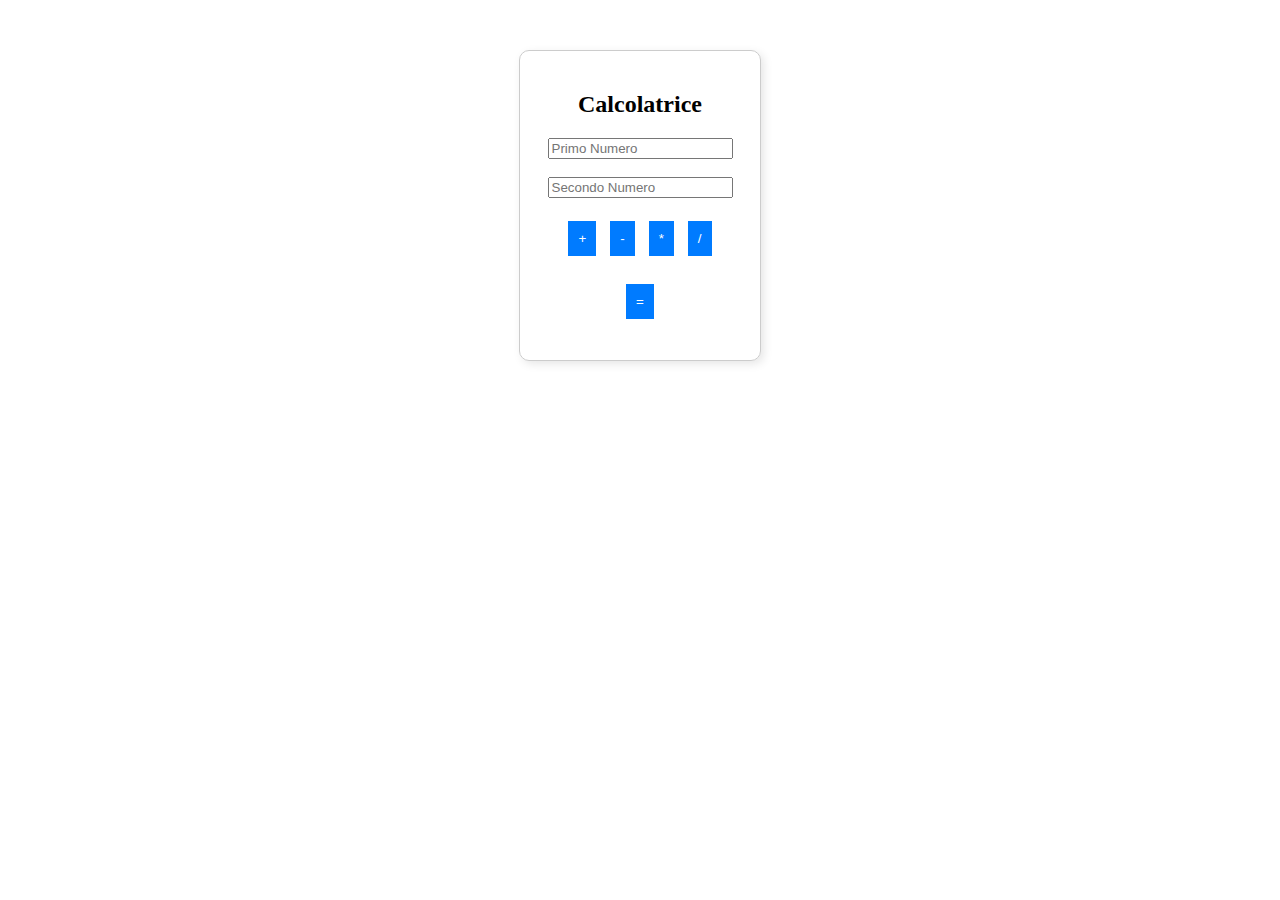
<file: Calculator1_App/index.html>
<!DOCTYPE html>
<html lang="en">
  <head>
    <meta charset="UTF-8" />
    <meta name="viewport" content="width=device-width, initial-scale=1.0" />
    <style>
      .calcolatrice {
        text-align: center;
        margin: 50px auto;
        width: 200px;
        padding: 20px;
        border: 1px solid #ccc;
        border-radius: 10px;
        box-shadow: 3px 3px 10px rgba(0, 0, 0, 0.1);
      }

      .calcolatrice button {
        margin: 5px;
        padding: 10px;
        border: none;
        background-color: #007bff;
        color: white;
        cursor: pointer;
      }

      .calcolatrice button :hover {
        background-color: #0056b3;
      }
    </style>
    <title>Pagina di esercizio</title>
  </head>
  <body>
    <div class="calcolatrice">
      <h2>Calcolatrice</h2>
      <input type="number" id="num1" placeholder="Primo Numero" /><br /><br />
      <input type="number" id="num2" placeholder="Secondo Numero" /><br /><br />
      <button onclick="calcola('+')">+</button>
      <button onclick="calcola('-')">-</button>
      <button onclick="calcola('*')">*</button>
      <button onclick="calcola('/')">/</button><br /><br />
      <button onclick="calcola('=')">=</button>
      <p id="risultato"></p>
    </div>
    <script>
      let operazioneSelezionata;
      function calcola(operazione) {
        if (operazione !== "=") {
          operazioneSelezionata = operazione;
        } else {
          let num1 = parseFloat(document.getElementById("num1").value);
          let num2 = parseFloat(document.getElementById("num2").value);
          let risultato;

          switch (operazioneSelezionata) {
            case "+":
              risultato = num1 + num2;
              break;
            case "-":
              risultato = num1 - num2;
              break;
            case "*":
              risultato = num1 * num2;
              break;
            case "/":
              risultato = num1 / num2;
              break;
          }
          document.getElementById("risultato").innerText =
            "Risultato: " + risultato;
        }
      }
    </script>
  </body>
</html>
</file>
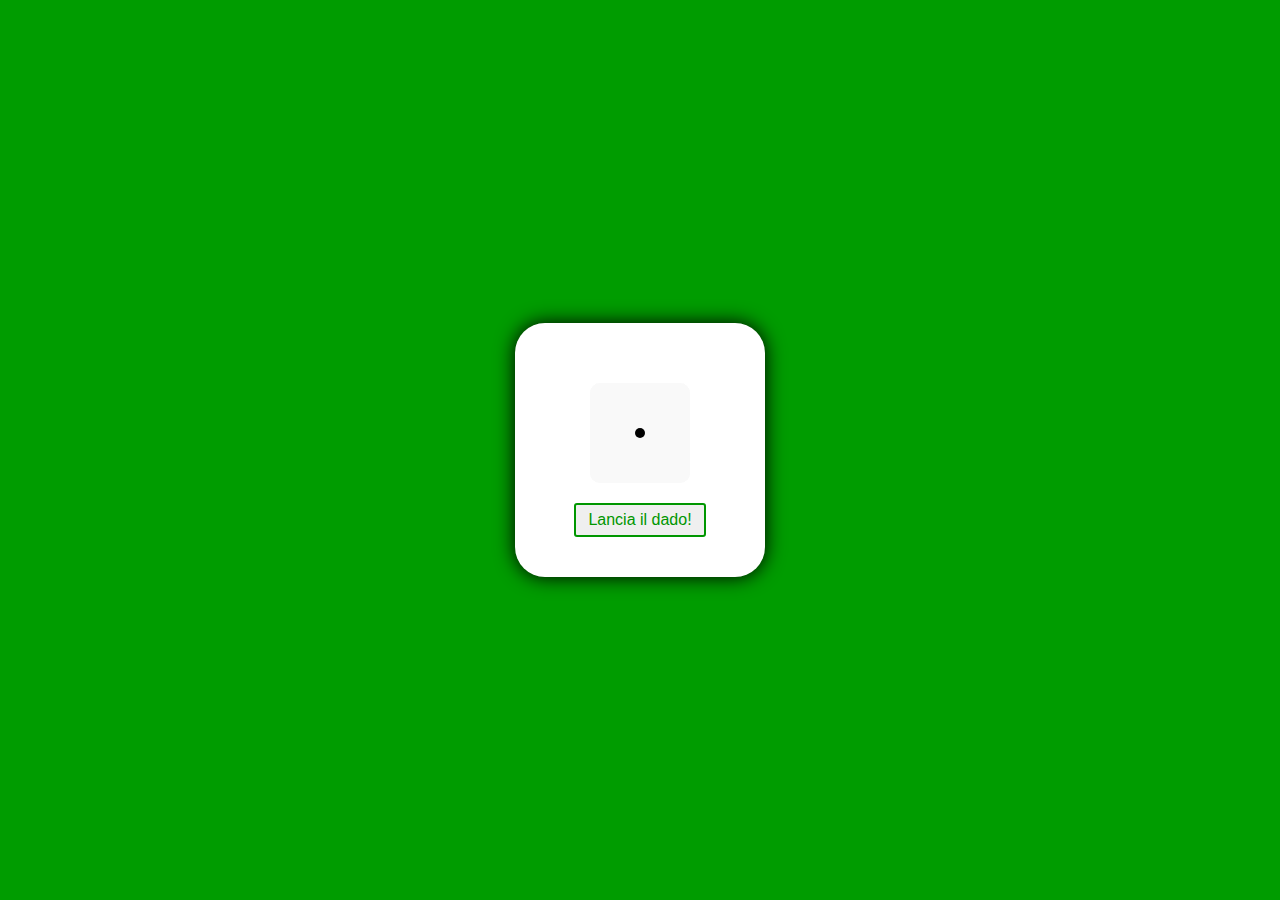
<file: Dice_3D_App/index.html>
<!DOCTYPE html>
<html lang="en">
  <head>
    <meta charset="UTF-8" />
    <meta http-equiv="X-UA-Compatible" content="IE=edge" />
    <meta name="viewport" content="width=device-width, initial-scale=1.0" />
    <link rel="stylesheet" href="style.css" />
    <title>Dado a 6 facce in 3D</title>
  </head>
  <body>
    <div class="container">
      <div class="dice" id="dice">
        <div class="face front one">
          <div class="dot"></div>
        </div>
        <div class="face back six">
          <div class="dot"></div>
          <div class="dot"></div>
          <div class="dot"></div>
          <div class="dot"></div>
          <div class="dot"></div>
          <div class="dot"></div>
        </div>
        <div class="face right three">
          <div class="dot"></div>
          <div class="dot"></div>
          <div class="dot"></div>
        </div>
        <div class="face left four">
          <div class="dot"></div>
          <div class="dot"></div>
          <div class="dot"></div>
          <div class="dot"></div>
        </div>
        <div class="face top five">
          <div class="dot"></div>
          <div class="dot"></div>
          <div class="dot"></div>
          <div class="dot"></div>
          <div class="dot"></div>
        </div>
        <div class="face bottom two">
          <div class="dot"></div>
          <div class="dot"></div>
        </div>
      </div>
      <div class="roll-container">
        <button class="roll">Lancia il dado!</button>
      </div>
    </div>
    <script src="script.js"></script>
  </body>
</html>
</file>
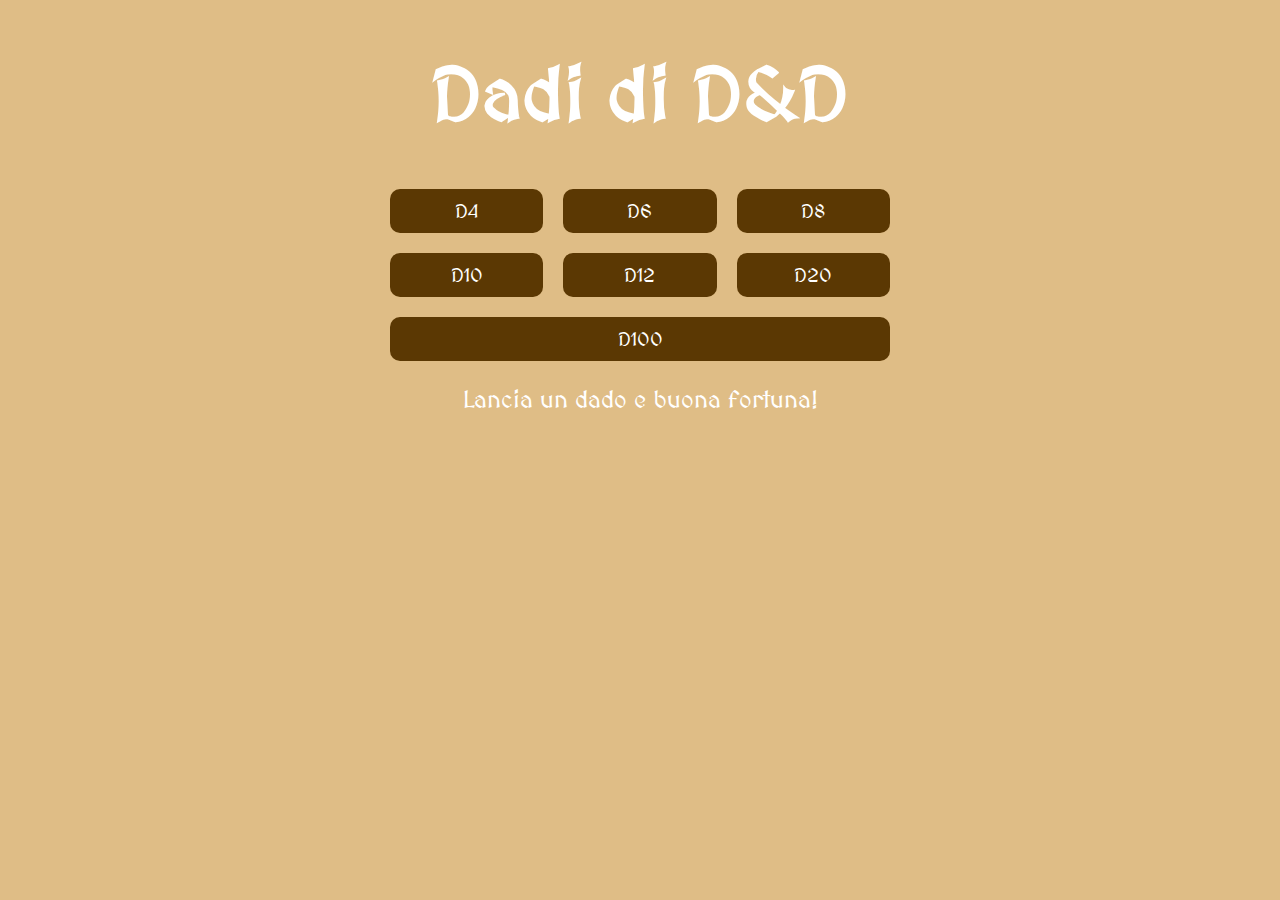
<file: DungeonsDragons_Dices_App/index.html>
<!DOCTYPE html>
<html lang="en">
  <head>
    <meta charset="UTF-8" />
    <meta name="viewport" content="width=device-width, initial-scale=1.0" />
    <title>Dadi di D&D</title>
    <link
      href="https://fonts.googleapis.com/css2?family=MedievalSharp&display=swap"
      rel="stylesheet"
    />
    <style>
      body {
        background-color: #dfbd86;
        color: white;
        font-family: MedievalSharp, sans-serif;
        margin: 0;
      }

      .container {
        max-width: 500px;
        margin: 0 auto;
        text-align: center;
      }

      h1 {
        font-size: 75px;
      }

      .dice-container {
        display: flex;
        flex-wrap: wrap;
        justify-content: center;
        gap: 20px;
      }

      .dice-btn {
        flex: 1 1 calc(50% - 20px);
        padding: 10px;
        font-size: 1.2rem;
        background-color: #5b3803;
        color: white;
        font-family: MedievalSharp, sans-serif;
        border: none;
        border-radius: 10px;
        cursor: pointer;
        transition: background-color 0.3s ease;
      }

      .dice-btn:hover {
        background-color: #5b3803b9;
      }

      .result {
        margin-top: 10px;
        font-size: 1.5rem;
      }

      @media (min-width: 600px) {
        .dice-btn {
          flex: 1 1 30%;
        }
      }
    </style>
  </head>
  <body>
    <div class="container">
      <h1>Dadi di D&D</h1>
      <div class="dice-container">
        <button class="dice-btn" onclick="rollDice(4)">D4</button>
        <button class="dice-btn" onclick="rollDice(6)">D6</button>
        <button class="dice-btn" onclick="rollDice(8)">D8</button>
        <button class="dice-btn" onclick="rollDice(10)">D10</button>
        <button class="dice-btn" onclick="rollDice(12)">D12</button>
        <button class="dice-btn" onclick="rollDice(20)">D20</button>
        <button class="dice-btn" onclick="rollDice(100)">D100</button>
      </div>
      <div id="result" class="result">
        <p>Lancia un dado e buona fortuna!</p>
      </div>
    </div>
    <script>
      function rollDice(sides) {
        let result;
        if (sides === 100) {
          const values = [10, 20, 30, 40, 50, 60, 70, 80, 90, 100];
          const randomIndex = Math.floor(Math.random() * values.length);
          result = values[randomIndex];
        } else {
          result = Math.floor(Math.random() * sides) + 1;
        }
        document.getElementById("result").innerHTML = `
                <p>Hai lanciato un D${sides}. Risultato: <strong>${result}</strong></p>`;
      }
    </script>
  </body>
</html>
</file>
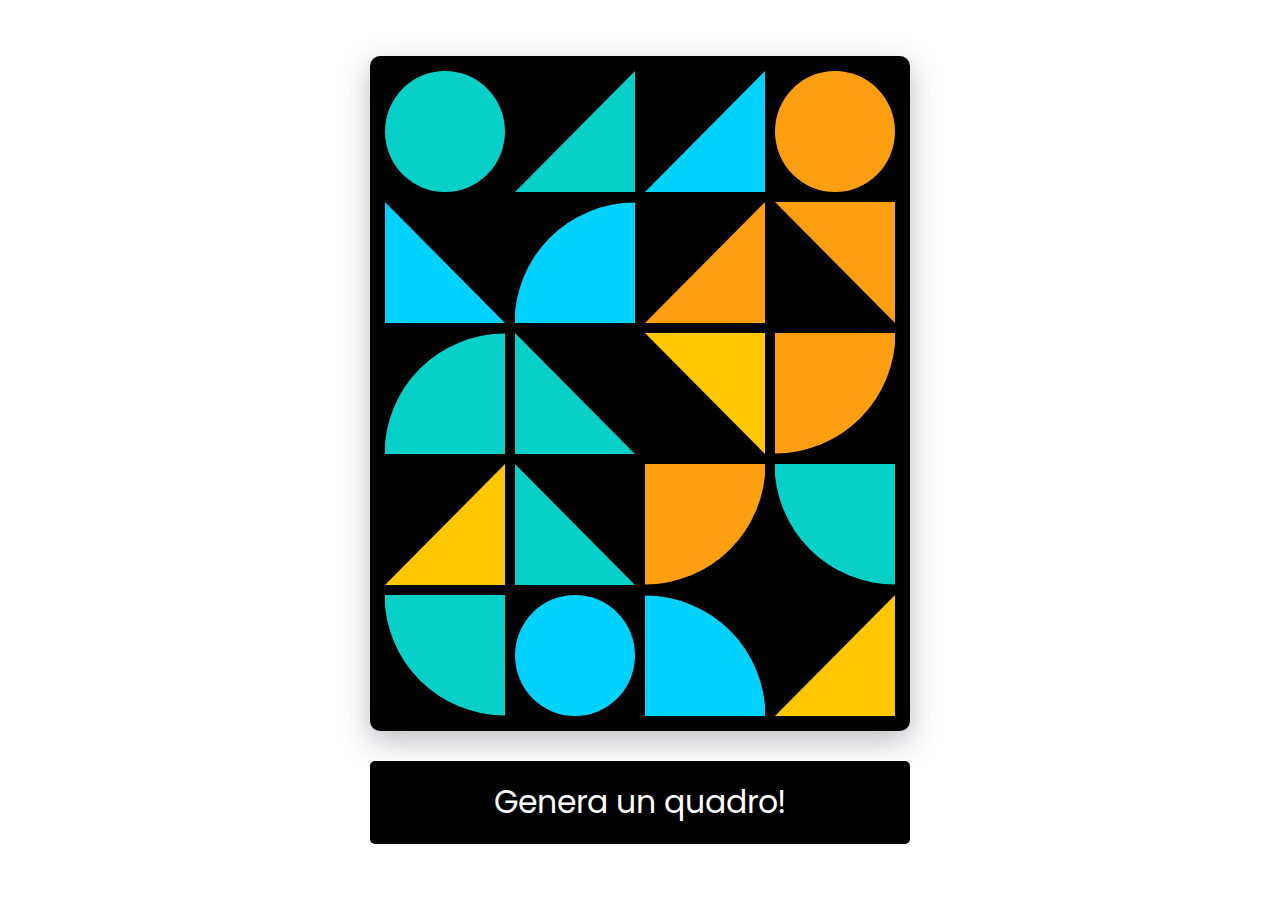
<file: Geometric_Art_App/index.html>
<!DOCTYPE html>
<html lang="en">
  <head>
    <meta charset="UTF-8" />
    <meta http-equiv="X-UA-Compatible" content="IE=edge" />
    <meta name="viewport" content="width=device-width, initial-scale=1.0" />
    <style>
      @import url("https://fonts.googleapis.com/css2?family=Poppins:wght@300;400;500;600;700&display=swap");

      * {
        padding: 0;
        margin: 0;
        box-sizing: border-box;
      }

      .wrapper {
        position: absolute;
        transform: translate(-50%, -50%);
        left: 50%;
        top: 50%;
      }

      .container {
        background-color: #000;
        height: calc(15vmin * 5);
        width: calc(15vmin * 4);
        display: grid;
        grid-template-columns: repeat(4, 1fr);
        padding: 15px;
        gap: 10px;
        border-radius: 10px;
        box-shadow: 0 10px 30px rgba(90, 90, 100, 0.4);
      }

      .container div {
        position: relative;
        height: 100%;
        width: 100%;
      }

      button {
        width: 100%;
        margin-top: 30px;
        background-color: #000;
        padding: 18px 0;
        color: #fff;
        border: none;
        outline: none;
        cursor: pointer;
        font-family: "Poppins", sans-serif;
        font-size: 3.5vmin;
        border-radius: 5px;
      }

      .quad-circle-1 {
        clip-path: circle(100% at 0 0);
      }

      .quad-circle-2 {
        clip-path: circle(100% at 100% 0);
      }
      .quad-circle-3 {
        clip-path: circle(100% at 100% 100%);
      }
      .quad-circle-4 {
        clip-path: circle(100% at 0 100%);
      }

      .triangle-1 {
        clip-path: polygon(0 0, 0% 100%, 100% 0);
      }

      .triangle-2 {
        clip-path: polygon(0 0, 100% 0%, 100% 100%);
      }

      .triangle-3 {
        clip-path: polygon(0 100%, 100% 0%, 100% 100%);
      }

      .triangle-4 {
        clip-path: polygon(0 0, 0% 100%, 100% 100%);
      }

      .circle {
        border-radius: 50%;
      }
    </style>
    <title>App per arte geometrica</title>
  </head>
  <body>
    <div class="wrapper">
      <div class="container">
        <div></div>
        <div></div>
        <div></div>
        <div></div>
        <div></div>
        <div></div>
        <div></div>
        <div></div>
        <div></div>
        <div></div>
        <div></div>
        <div></div>
        <div></div>
        <div></div>
        <div></div>
        <div></div>
        <div></div>
        <div></div>
        <div></div>
        <div></div>
      </div>
      <button id="btn">Genera un quadro!</button>
    </div>
    <script>
      const btn = document.getElementById("btn");
      const shapes = [
        "quad-circle-1",
        "quad-circle-2",
        "quad-circle-3",
        "quad-circle-4",
        "triangle-1",
        "triangle-2",
        "triangle-3",
        "triangle-4",
        "circle",
      ];
      const colors = ["#01d2fd", "#ffc700", "#fe9f12", "#06d0c7"];
      const boxes = document.querySelectorAll(".container div");

      let generatePattern = () => {
        boxes.forEach((box) => {
          box.className = ""; // Reset class
          let i = Math.floor(Math.random() * shapes.length);
          let j = Math.floor(Math.random() * colors.length);
          box.classList.add(shapes[i]);
          box.style.backgroundColor = colors[j]; // Set background color
        });
      };

      btn.addEventListener("click", generatePattern);
      window.addEventListener("load", generatePattern);
    </script>
  </body>
</html>
</file>
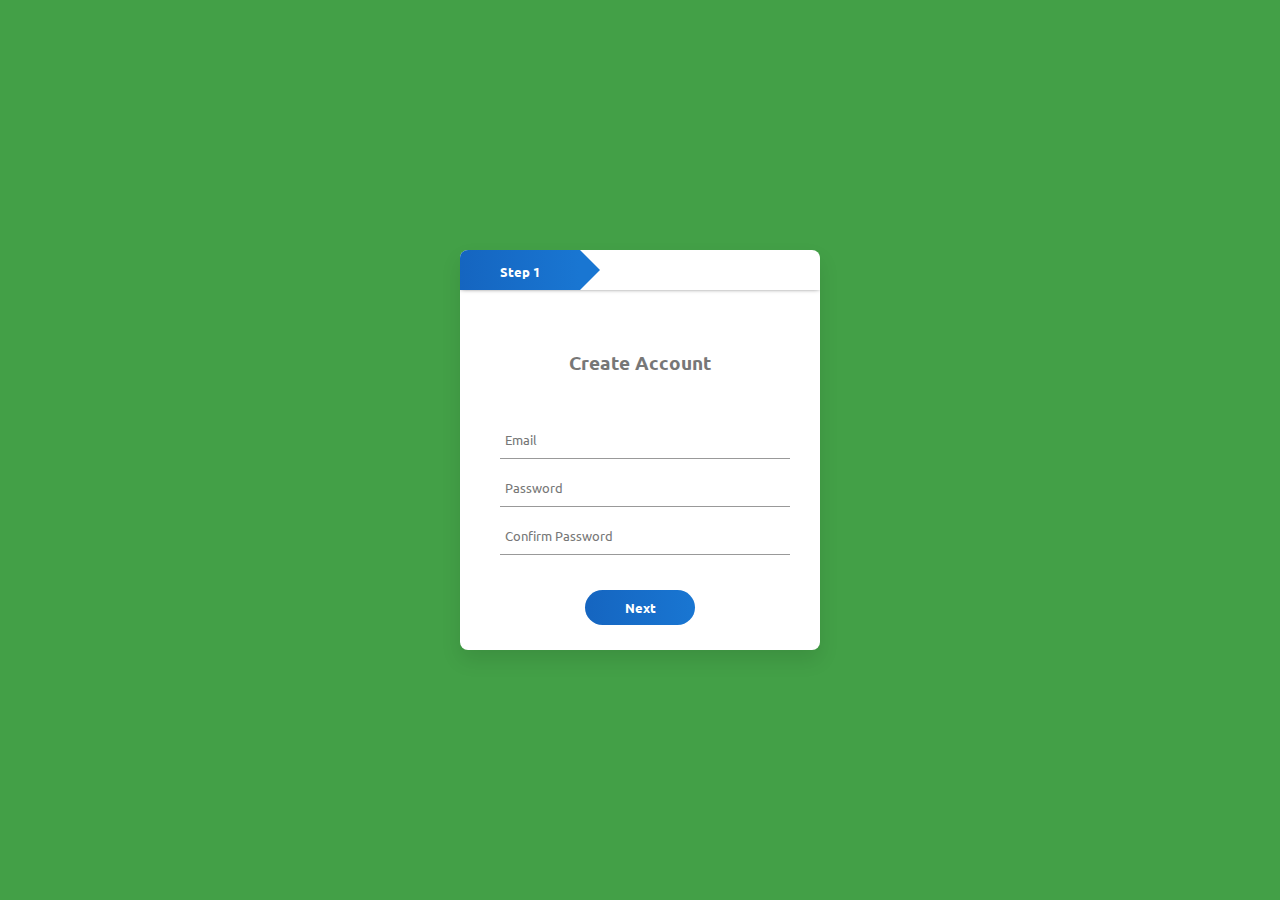
<file: Multi_Step_Form/index.html>
<!DOCTYPE html>
<html lang="en">
  <head>
    <meta charset="UTF-8" />
    <meta http-equiv="X-UA-Compatible" content="IE=edge" />
    <meta name="viewport" content="width=device-width, initial-scale=1.0" />
    <link rel="stylesheet" href="style.css" />
    <title>Multi Step Form</title>
  </head>

  <body>
    <div class="container">
      <form id="form1">
        <h3>Create Account</h3>
        <input type="text" placeholder="Email" required />
        <input type="password" placeholder="Password" required />
        <input type="password" placeholder="Confirm Password" required />

        <div class="btn-box">
          <button type="button" id="next1">Next</button>
        </div>
      </form>
      <form id="form2">
        <h3>Social Links</h3>
        <input type="text" placeholder="Instagram" />
        <input type="text" placeholder="Github" />
        <input type="text" placeholder="Twitter" />

        <div class="btn-box">
          <button type="button" id="back1">Back</button>
          <button type="button" id="next2">Next</button>
        </div>
      </form>
      <form id="form3">
        <h3>Personal Info</h3>
        <input type="text" placeholder="First Name" required />
        <input type="text" placeholder="Last Name" required />
        <input type="text" placeholder="Phone Num" required />

        <div class="btn-box">
          <button type="button" id="back2">Back</button>
          <button type="button" id="submit">Submit</button>
        </div>
      </form>

      <div class="step-row">
        <div id="progress"></div>
        <div class="step-col"><small>Step 1</small></div>
        <div class="step-col"><small>Step 2</small></div>
        <div class="step-col"><small>Step 3</small></div>
      </div>
    </div>

    <script src="index.js"></script>
  </body>
</html>
</file>
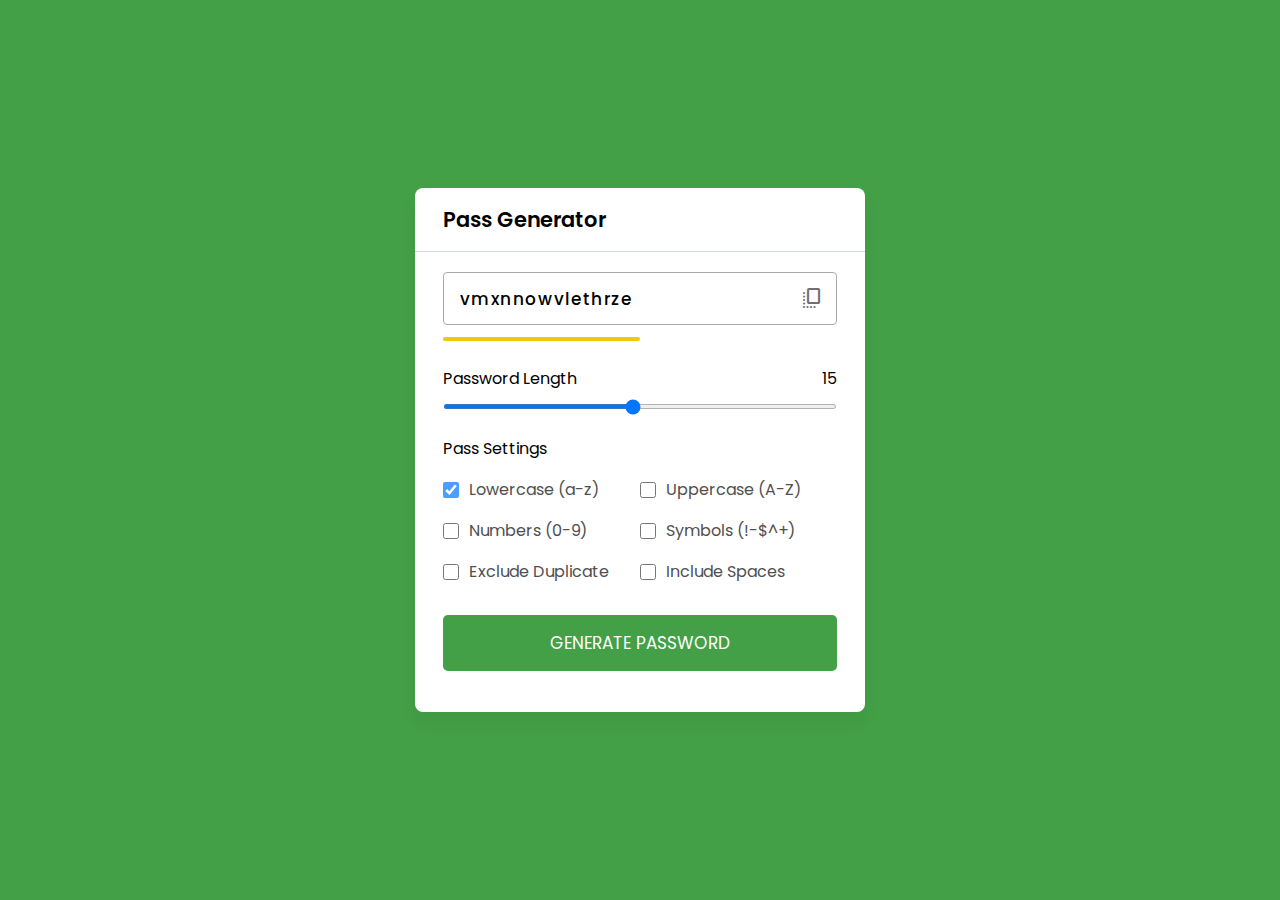
<file: Password_Generator/index.html>
<!DOCTYPE html>
<html lang="en">
  <head>
    <meta charset="UTF-8" />
    <meta http-equiv="X-UA-Compatible" content="IE=edge" />
    <meta name="viewport" content="width=device-width, initial-scale=1.0" />
    <link
      href="https://fonts.googleapis.com/css2?family=Material+Symbols+Rounded"
      rel="stylesheet"
    />
    <link rel="stylesheet" href="style.css" />
    <title>#3 - Pass Generator | AsmrProg</title>
  </head>

  <body>
    <div class="container">
      <h2>Pass Generator</h2>
      <div class="wrapper">
        <div class="input-box">
          <input type="text" disabled />
          <span class="material-symbols-rounded">copy_all</span>
        </div>
        <div class="pass-indicator"></div>
        <div class="pass-length">
          <div class="details">
            <label class="title">Password Length</label>
            <span></span>
          </div>
          <input type="range" min="1" max="30" value="15" step="1" />
        </div>

        <div class="pass-settings">
          <label class="title">Pass Settings</label>
          <ul class="options">
            <li class="option">
              <input type="checkbox" id="lowercase" checked />
              <label for="lowercase">Lowercase (a-z)</label>
            </li>
            <li class="option">
              <input type="checkbox" id="uppercase" />
              <label for="uppercase">Uppercase (A-Z)</label>
            </li>
            <li class="option">
              <input type="checkbox" id="numbers" />
              <label for="numbers">Numbers (0-9)</label>
            </li>
            <li class="option">
              <input type="checkbox" id="symbols" />
              <label for="symbols">Symbols (!-$^+)</label>
            </li>
            <li class="option">
              <input type="checkbox" id="exc-duplicate" />
              <label for="exc-duplicate">Exclude Duplicate</label>
            </li>
            <li class="option">
              <input type="checkbox" id="spaces" />
              <label for="spaces">Include Spaces</label>
            </li>
          </ul>
        </div>

        <button class="generate-btn">Generate Password</button>
      </div>
    </div>

    <script src="script.js"></script>
  </body>
</html>
</file>
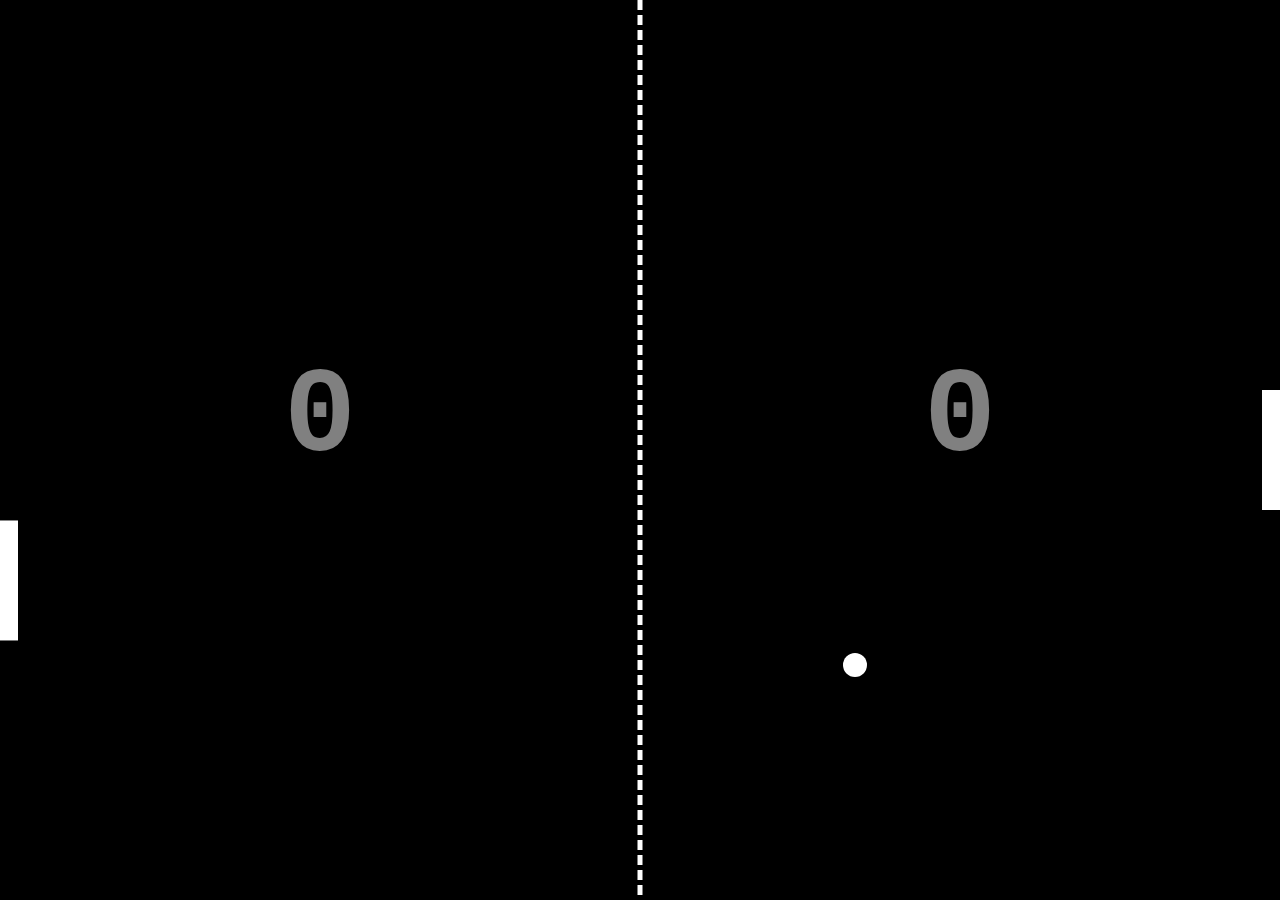
<file: Pong_Game/index.html>
<!DOCTYPE html>
<html lang="en">
  <head>
    <meta charset="UTF-8" />
    <meta http-equiv="X-UA-Compatible" content="IE-edge" />
    <meta name="viewport" content="width=device-width, initial-scale=1.0" />
    <style></style>
    <link rel="stylesheet" href="style.css" />
  </head>
  <body>
    <canvas id="game"></canvas>
    <script src="index.js"></script>
  </body>
</html>
</file>
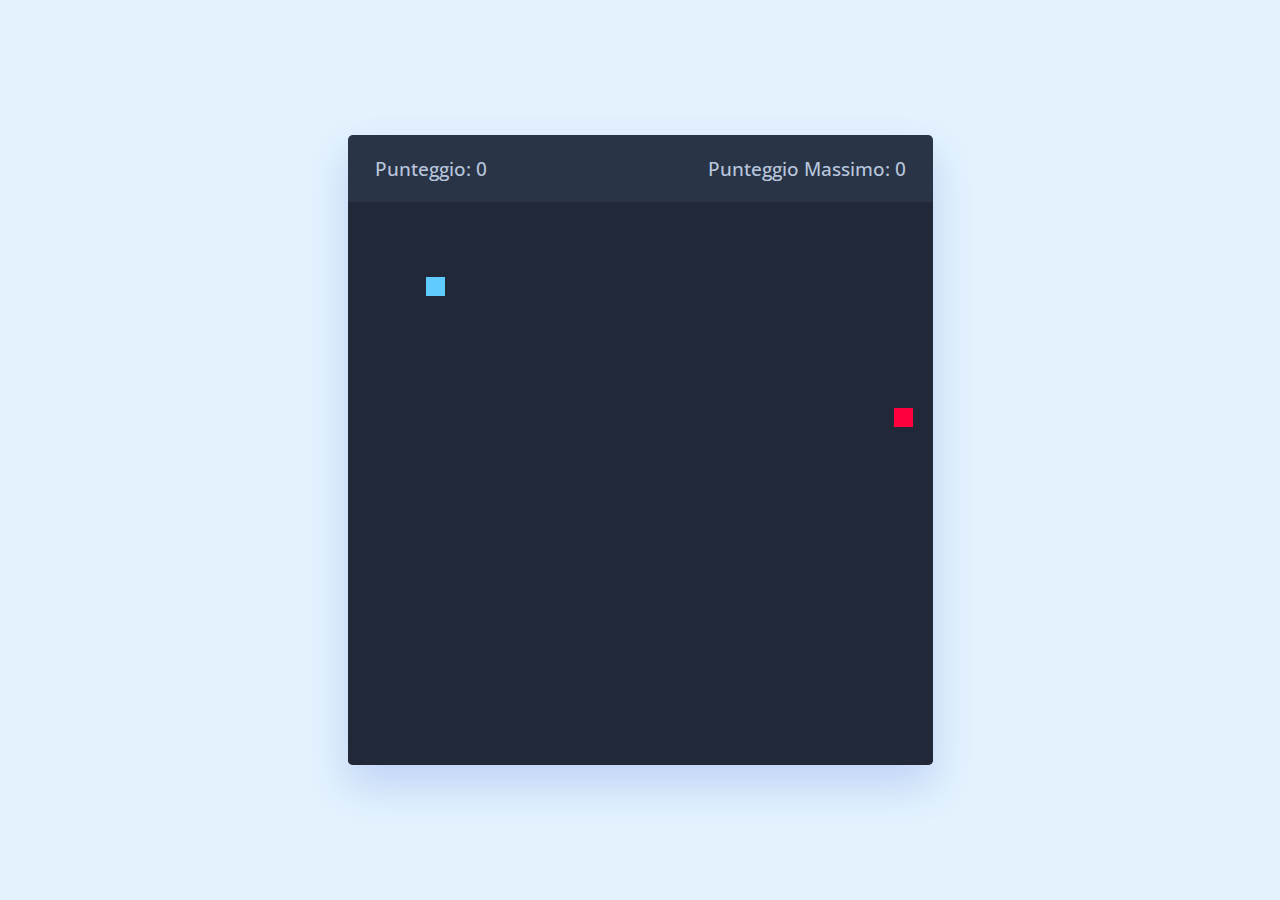
<file: Snake_Game/index.html>
<!DOCTYPE html>
<html lang="en">
  <head>
    <meta charset="UTF-8" />
    <meta http-equiv="X-UA-Compatible" content="IE=edge" />
    <meta name="viewport" content="width=device-width, initial-scale=1.0" />
    <link
      rel="stylesheet"
      href="https://cdnjs.cloudflare.com/ajax/libs/font-awesome/6.3.0/css/all.min.css"
    />
    <link rel="stylesheet" href="style.css" />
    <title>Snake - Gioco</title>
  </head>
  <body>
    <div class="wrapper">
      <div class="game-details">
        <span class="score">Punteggio: 0</span>
        <span class="high-score">Punteggio Massimo: 0</span>
      </div>
      <div class="play-board"></div>
      <div class="controls">
        <i data-key="ArrowLeft" class="fa-solid fa-arrow-left-long"></i>
        <i data-key="ArrowUp" class="fa-solid fa-arrow-up-long"></i>
        <i data-key="ArrowRight" class="fa-solid fa-arrow-right-long"></i>
        <i data-key="ArrowDown" class="fa-solid fa-arrow-down-long"></i>
      </div>
    </div>
    <script src="index.js"></script>
  </body>
</html>
</file>
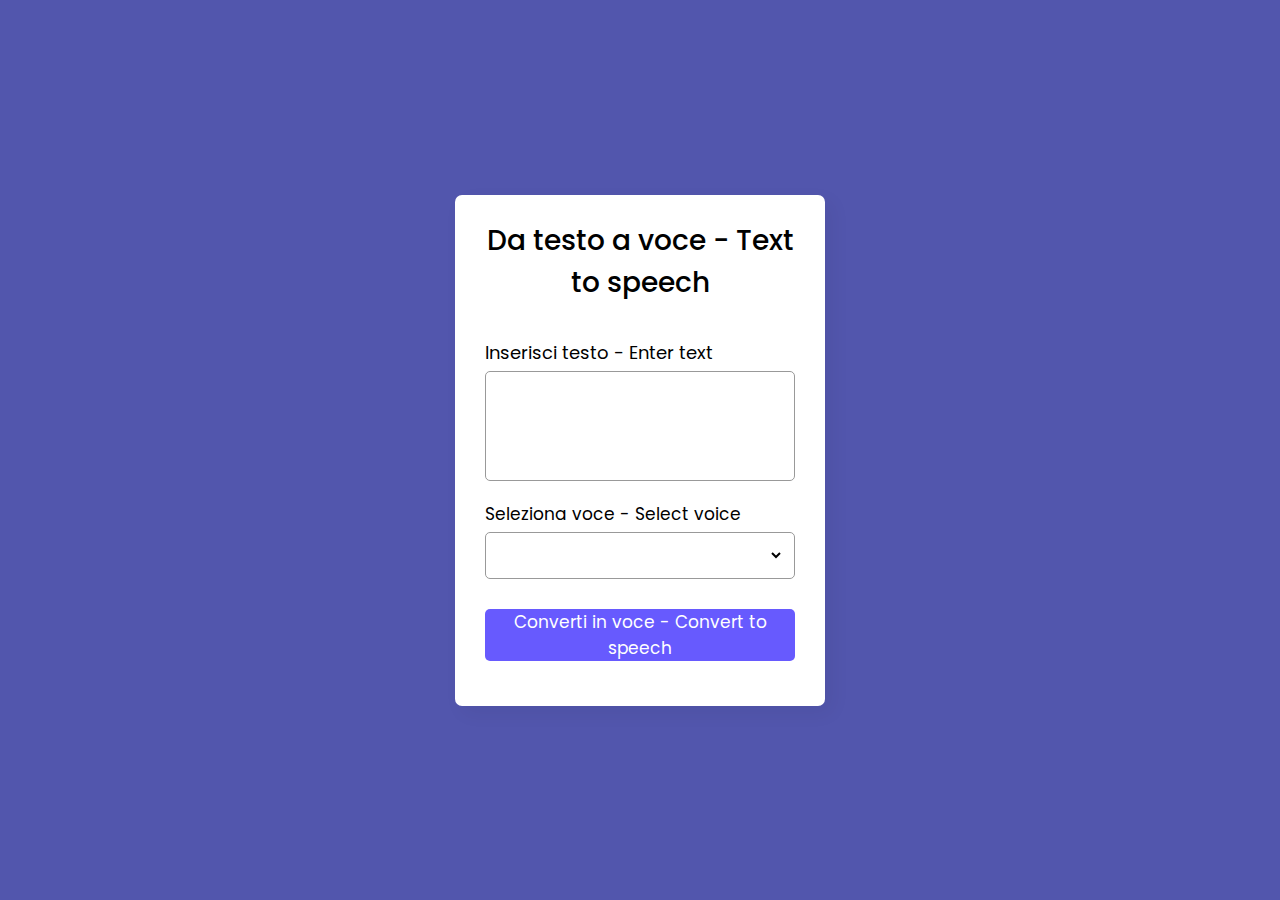
<file: Text_to_Speech/index.html>
<!DOCTYPE html>
<html lang="en">
  <head>
    <meta charset="UTF-8" />
    <meta http-equiv="X-UA-Compatible" content="IE=edge" />
    <meta name="viewport" content="width=device-width, initial-scale=1.0" />
    <link rel="stylesheet" href="style.css" />
    <title>Da testo a voce - Text to speech</title>
  </head>
  <body>
    <div class="wrapper">
      <header>Da testo a voce - Text to speech</header>
      <form action="" method="POST">
        <div class="row">
          <label for="text-input">Inserisci testo - Enter text</label>
          <textarea id="text-input" name="text"></textarea>
        </div>
        <div class="row">
          <label for="voice-select">Seleziona voce - Select voice</label>
          <div class="outer">
            <select id="voice-select" name="voice"></select>
          </div>
        </div>
        <button type="submit">Converti in voce - Convert to speech</button>
      </form>
    </div>
    <script src="index.js"></script>
  </body>
</html>
</file>
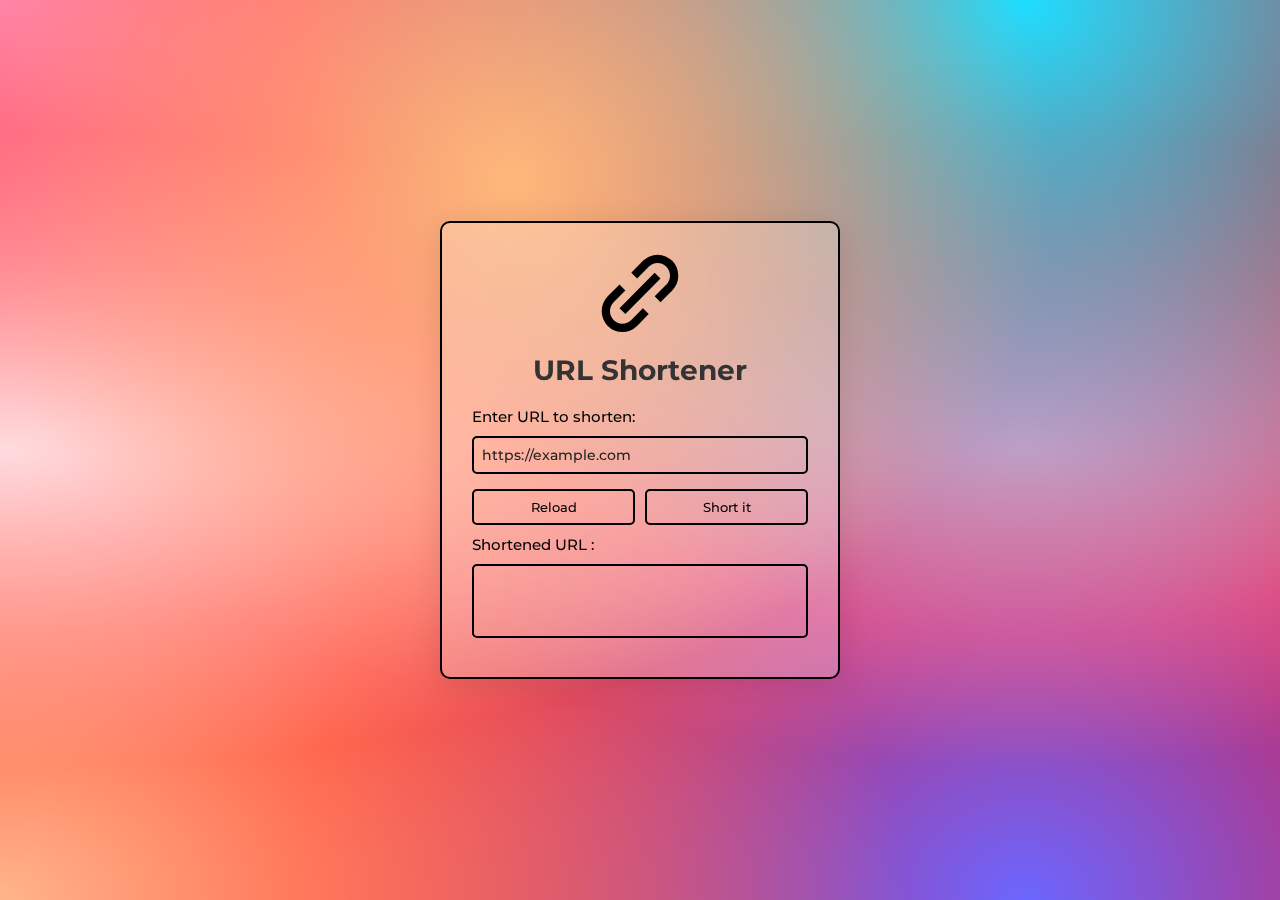
<file: URL_shortener/index.html>
<!DOCTYPE html>
<html lang="en">
  <head>
    <meta charset="UTF-8" />
    <meta name="viewport" content="width=device-width, initial-scale=1.0" />
    <link
      href="https://unpkg.com/boxicons@2.1.4/css/boxicons.min.css"
      rel="stylesheet"
    />
    <link rel="stylesheet" href="style.css" />
    <title>URL Shortener</title>
  </head>
  <body>
    <div class="container">
      <i class="bx bx-link-alt"></i>
      <h1>URL Shortener</h1>
      <label for="originalUrl">Enter URL to shorten:</label>
      <input type="text" id="originalUrl" placeholder="https://example.com" />
      <div class="buttons">
        <button id="reload-btn">Reload</button>
        <button id="short-btn">Short it</button>
      </div>
      <label for="shortenedUrl">Shortened URL :</label>
      <textarea id="shortenedUrl" rows="3" readonly></textarea>
    </div>
    <script src="script.js"></script>
  </body>
</html>
</file>
<file: Dice_3D_App/style.css>
* {
  margin: 0;
  padding: 0;
  border: 0;
  outline: 0;
  box-sizing: border-box;
}

body {
  height: 100vh;
  display: flex;
  align-items: center;
  justify-content: center;
  background: rgb(0, 156, 0);
}

.container {
  display: flex;
  flex-direction: column;
  align-items: center;
  width: 250px;
  padding: 60px 0 40px;
  border-radius: 30px;
  background: white;
  box-shadow: 0 0 20px black;
}

.dice {
  position: relative;
  width: 100px;
  height: 100px;
  transform-style: preserve-3d;
  transform: rotateX(0deg) rotateY(0deg);
  transition: transform 1s ease;
}

.face {
  position: absolute;
  width: 100%;
  height: 100%;
  border-radius: 10px;
  background: #f9f9f9;
  display: flex;
  justify-content: center;
  align-items: center;
}

.face .dot {
  width: 10px;
  height: 10px;
  background-color: black;
  border-radius: 50%;
}

.front {
  transform: rotateY(0deg) translateZ(50px);
}

.back {
  transform: rotateY(180deg) translateZ(50px);
}

.right {
  transform: rotateY(90deg) translateZ(50px);
}

.left {
  transform: rotateY(-90deg) translateZ(50px);
}

.top {
  transform: rotateX(90deg) translateZ(50px);
}

.bottom {
  transform: rotateX(-90deg) translateZ(50px);
}

.one .dot {
  position: absolute;
  top: 50%;
  left: 50%;
  transform: translate(-50%, -50%);
}

.two .dot:nth-child(1) {
  position: absolute;
  top: 25%;
  left: 25%;
}
.two .dot:nth-child(2) {
  position: absolute;
  bottom: 25%;
  right: 25%;
}

.three .dot:nth-child(1) {
  position: absolute;
  top: 25%;
  left: 25%;
}
.three .dot:nth-child(2) {
  position: absolute;
  top: 50%;
  left: 50%;
  transform: translate(-50%, -50%);
}
.three .dot:nth-child(3) {
  position: absolute;
  bottom: 25%;
  right: 25%;
}

.four .dot:nth-child(1) {
  position: absolute;
  top: 25%;
  left: 25%;
}
.four .dot:nth-child(2) {
  position: absolute;
  top: 25%;
  right: 25%;
}
.four .dot:nth-child(3) {
  position: absolute;
  bottom: 25%;
  left: 25%;
}
.four .dot:nth-child(4) {
  position: absolute;
  bottom: 25%;
  right: 25%;
}

.five .dot:nth-child(1) {
  position: absolute;
  top: 25%;
  left: 25%;
}
.five .dot:nth-child(2) {
  position: absolute;
  top: 25%;
  right: 25%;
}
.five .dot:nth-child(3) {
  position: absolute;
  bottom: 25%;
  left: 25%;
}
.five .dot:nth-child(4) {
  position: absolute;
  bottom: 25%;
  right: 25%;
}
.five .dot:nth-child(5) {
  position: absolute;
  top: 50%;
  left: 50%;
  transform: translate(-50%, -50%);
}

.six .dot {
  width: 10px;
  height: 10px;
  background-color: black;
  border-radius: 50%;
}

.six .dot:nth-child(1) {
  position: absolute;
  top: 15%;
  left: 15%;
}

.six .dot:nth-child(2) {
  position: absolute;
  top: 15%;
  right: 15%;
}

.six .dot:nth-child(3) {
  position: absolute;
  top: 50%;
  left: 15%;
  transform: translateY(-50%);
}

.six .dot:nth-child(4) {
  position: absolute;
  top: 50%;
  right: 15%;
  transform: translateY(-50%);
}

.six .dot:nth-child(5) {
  position: absolute;
  bottom: 15%;
  left: 15%;
}

.six .dot:nth-child(6) {
  position: absolute;
  bottom: 15%;
  right: 15%;
}

.roll-container {
  margin-top: 20px;
  text-align: center;
}

@keyframes rolling {
  50% {
    transform: rotateX(360deg) rotateY(360deg);
  }
  100% {
    transform: rotateX(720deg) rotateY(720deg);
  }
}

.roll {
  cursor: pointer;
  color: rgb(0, 150, 0);
  padding: 6px 12px;
  border-radius: 3px;
  font-size: 16px;
  border: 2px solid rgb(0, 150, 0);
  transition: 0.4s;
}

.roll:hover {
  color: white;
  background-color: rgb(0, 150, 0);
}
</file>
<file: Multi_Step_Form/style.css>
@import url("https://fonts.googleapis.com/css2?family=Ubuntu:wght@300;400;500;700&display=swap");

* {
  margin: 0;
  padding: 0;
  font-family: "Ubuntu";
}

body {
  background: #43a047;
  display: flex;
  align-items: center;
  justify-content: center;
  min-height: 100vh;
}

.container {
  width: 360px;
  height: 400px;
  margin: 8% auto;
  background: #fff;
  border-radius: 8px;
  position: relative;
  overflow: hidden;
  box-shadow: 0 10px 20px rgba(0, 0, 0, 0.1);
}

h3 {
  text-align: center;
  margin-bottom: 40px;
  color: #777;
}

.container form {
  width: 280px;
  position: absolute;
  top: 100px;
  left: 40px;
  transition: 0.5s;
}

form input {
  width: 100%;
  padding: 10px 5px;
  margin: 5px 0;
  border: 0;
  border-bottom: 1px solid #999;
  outline: none;
  background: transparent;
}

::placeholder {
  color: #777;
}

.btn-box {
  width: 100%;
  margin: 30px auto;
  text-align: center;
}

form button {
  width: 110px;
  height: 35px;
  margin: 0 10px;
  background: linear-gradient(to right, #1565c0, #1976d2);
  border-radius: 30px;
  border: 0;
  outline: none;
  color: #fff;
  cursor: pointer;
  font-weight: 700;
  font-size: 0.8em;
}

#form2 {
  left: 450px;
}

#form3 {
  left: 450px;
}

.step-row {
  width: 360px;
  height: 40px;
  margin: 0 auto;
  display: flex;
  align-items: center;
  box-shadow: 0 -1px 5px -1px #000;
  position: relative;
}

.step-col {
  width: 120px;
  text-align: center;
  color: #333;
  position: relative;
}

#progress {
  position: absolute;
  height: 100%;
  width: 120px;
  background: linear-gradient(to right, #1565c0, #1976d2);
}

small {
  color: #fff;
  font-weight: 700;
  font-size: 0.8em;
}

#progress::after {
  content: "";
  height: 0;
  width: 0;
  border-top: 20px solid transparent;
  border-bottom: 20px solid transparent;
  position: absolute;
  right: -20px;
  top: 0;
  border-left: 20px solid #1976d2;
}
</file>
<file: Password_Generator/style.css>
@import url("https://fonts.googleapis.com/css2?family=Poppins:wght@400;500;600&display=swap");

* {
  margin: 0;
  padding: 0;
  box-sizing: border-box;
  font-family: "Poppins", sans-serif;
}

body {
  display: flex;
  align-items: center;
  justify-content: center;
  min-height: 100vh;
  background: #43a047;
}

.container {
  width: 450px;
  background: #fff;
  border-radius: 8px;
  box-shadow: 0 10px 20px rgba(0, 0, 0, 0.05);
}

.container h2 {
  font-weight: 600;
  font-size: 1.31rem;
  padding: 1rem 1.75rem;
  border-bottom: 1px solid #d4dbe5;
}

.wrapper {
  margin: 1.25rem 1.75rem;
}

.wrapper .input-box {
  position: relative;
}

.input-box input {
  width: 100%;
  height: 53px;
  color: #000;
  background: none;
  font-size: 1.06rem;
  font-weight: 500;
  border-radius: 4px;
  letter-spacing: 1.4px;
  border: 1px solid #aaa;
  padding: 0 2.85rem 0 1rem;
}

.input-box span {
  position: absolute;
  right: 13px;
  cursor: pointer;
  line-height: 53px;
  color: #707070;
}

.input-box span:hover {
  color: #43a047 !important;
}

.wrapper .pass-indicator {
  width: 100%;
  height: 4px;
  position: relative;
  margin-top: 0.75rem;
  border-radius: 25px;
}

.pass-indicator::before {
  position: absolute;
  content: "";
  height: 100%;
  width: 50%;
  border-radius: inherit;
  transition: width 0.3s ease;
}

.pass-indicator#weak::before {
  width: 20%;
  background: #e64a4a;
}

.pass-indicator#medium::before {
  width: 50%;
  background: #f1c80b;
}

.pass-indicator#strong::before {
  width: 100%;
  background: #43a047;
}

.wrapper .pass-length {
  margin: 1.56rem 0 1.25rem;
}

.pass-length .details {
  display: flex;
  justify-content: space-between;
}

.pass-length input {
  width: 100%;
  height: 5px;
}

.pass-settings .options {
  display: flex;
  list-style: none;
  flex-wrap: wrap;
  margin-top: 1rem;
}

.pass-settings .options .option {
  display: flex;
  align-items: center;
  margin-bottom: 1rem;
  width: calc(100% / 2);
}

.options .option:first-child {
  pointer-events: none;
}

.options .option:first-child input {
  opacity: 0.7;
}

.options .option input {
  height: 16px;
  width: 16px;
  cursor: pointer;
}

.options .option label {
  cursor: pointer;
  color: #4f4f4f;
  padding-left: 0.63rem;
}

.wrapper .generate-btn {
  width: 100%;
  color: #fff;
  border: none;
  outline: none;
  cursor: pointer;
  background: #43a047;
  font-size: 1.06rem;
  padding: 0.94rem 0;
  border-radius: 5px;
  text-transform: uppercase;
  margin: 0.94rem 0 1.3rem;
}
</file>
<file: Pong_Game/style.css>
body {
  margin: 0;
  padding: 0;
  text-align: center;
  overflow: hidden;
}
</file>
<file: Snake_Game/style.css>
@import url("https://fonts.googleapis.com/css2?family=Open+Sans:wght@300;400;500;600;700&display=swap");

* {
  margin: 0;
  padding: 0;
  box-sizing: border-box;
  font-family: "Open Sans", sans-serif;
}

body {
  display: flex;
  align-items: center;
  justify-content: center;
  min-height: 100vh;
  background: #e3f2fd;
}

.wrapper {
  width: 65vmin;
  height: 70vmin;
  display: flex;
  overflow: hidden;
  flex-direction: column;
  justify-content: center;
  background: #293447;
  border-radius: 5px;
  box-shadow: 0 20px 40px rgba(52, 87, 220, 0.2);
}

.game-details {
  color: #b8c6dc;
  font-weight: 500;
  font-size: 1.2rem;
  padding: 20px 27px;
  display: flex;
  justify-content: space-between;
}

.play-board {
  height: 100%;
  width: 100%;
  display: grid;
  background: #212837;
  grid-template: repeat(30, 1fr) / repeat(30, 1fr);
}

.play-board .food {
  background: #ff003d;
}

.play-board .head {
  background: #60cbff;
}

.controls {
  display: none;
  justify-content: space-between;
}

.controls i {
  padding: 25px 0;
  text-align: center;
  font-size: 1.3rem;
  color: #b8c6dc;
  width: calc(100% / 4);
  cursor: pointer;
  border-right: 1px solid #171b26;
}

@media screen and (max-width: 800px) {
  .wrapper {
    width: 90vmin;
    height: 115vmin;
  }

  .game-details {
    font-size: 1rem;
    padding: 15px 27px;
  }

  .controls {
    display: flex;
  }

  .controls i {
    padding: 15px 0;
    font-size: 1rem;
  }
}
</file>
<file: Text_to_Speech/style.css>
@import url("https://fonts.googleapis.com/css2?family=Poppins:wght@300;400;500;600;700;800&display=swap");

* {
  margin: 0;
  padding: 0;
  box-sizing: border-box;
  font-family: "Poppins", sans-serif;
}

body {
  display: flex;
  align-items: center;
  justify-content: center;
  min-height: 100vh;
  background-color: #5256ad;
}

::selection {
  color: #fff;
  background-color: #5256ad;
}

/* Fallback for ::selection */
::-moz-selection {
  color: #fff;
  background-color: #5256ad;
}

.wrapper {
  width: 370px;
  padding: 25px 30px;
  border-radius: 7px;
  background-color: #fff;
  box-shadow: 7px 7px 20px rgba(0, 0, 0, 0.05);
}

.wrapper header {
  font-size: 28px;
  font-weight: 500;
  text-align: center;
}

.wrapper form {
  margin: 35px 0 20px;
}

form .row {
  display: flex;
  margin-bottom: 20px;
  flex-direction: column;
}

form .row label {
  font-size: 18px;
  margin-bottom: 5px;
}

form .row:nth-child(2) label {
  font-size: 17px;
}

form textarea,
form select,
form button {
  outline: none;
  width: 100%;
  height: 100%;
  border: none;
  border-radius: 5px;
}

form .row textarea {
  resize: none;
  height: 110px;
  font-size: 15px;
  padding: 8px 10px;
  border: 1px solid #999;
}

form .row textarea::-webkit-scrollbar {
  width: 0px;
}

form .row .outer {
  height: 47px;
  display: flex;
  padding: 0 10px;
  align-items: center;
  border-radius: 5px;
  justify-content: center;
  border: 1px solid #999;
}

form .row select {
  font-size: 14px;
  background: none;
}

form .row select::-webkit-scrollbar {
  width: 8px;
}

form .row select::-webkit-scrollbar-track {
  background: #fff;
}

form .row select::-webkit-scrollbar-thumb {
  background-color: #888;
  border-radius: 8px;
  border-right: 2px solid #fff;
}

form button {
  height: 52px;
  color: #fff;
  font-size: 17px;
  background-color: #675afe;
  cursor: pointer;
  margin-top: 10px;
  transition: 0.3s ease;
}

form button:hover {
  background-color: #4534fe;
}

@media (max-width: 400px) {
  .wrapper {
    max-width: 345px;
    width: 100%;
  }
}
</file>
<file: URL_shortener/style.css>
@import url("https://fonts.googleapis.com/css2?family=Montserrat:wght@300;400;500;600;700&display=swap");

* {
  margin: 0;
  padding: 0;
  outline: none;
  box-sizing: border-box;
  font-family: "Montserrat", sans-serif;
}

body {
  display: flex;
  align-items: center;
  justify-content: center;
  min-height: 100vh;
  background-color: hsla(0, 100%, 50%, 1);
  background-image: radial-gradient(
      at 40% 20%,
      hsla(28, 100%, 74%, 1) 0px,
      transparent 50%
    ),
    radial-gradient(at 80% 0%, hsla(189, 100%, 56%, 1) 0px, transparent 50%),
    radial-gradient(at 0% 50%, hsla(355, 100%, 93%, 1) 0px, transparent 50%),
    radial-gradient(at 80% 50%, hsla(340, 100%, 76%, 1) 0px, transparent 50%),
    radial-gradient(at 0% 100%, hsla(22, 100%, 77%, 1) 0px, transparent 50%),
    radial-gradient(at 80% 100%, hsla(242, 100%, 70%, 1) 0px, transparent 50%),
    radial-gradient(at 0% 0%, hsla(343, 100%, 76%, 1) 0px, transparent 50%);
}

.container {
  background: rgba(255, 255, 255, 0.24);
  border-radius: 10px;
  padding: 20px 30px;
  border: 2px solid #000;
  text-align: center;
  min-width: 400px;
  backdrop-filter: blur(2px);
  -webkit-backdrop-filter: blur(2px);
  box-shadow: 0 4px 30px rgba(0, 0, 0, 0.1);
}

.container i {
  font-size: 100px;
  margin-bottom: 10px;
}

h1 {
  font-size: 28px;
  margin-bottom: 20px;
  color: #333;
}

label {
  text-align: left;
  font-size: 15px;
  font-weight: 500;
  margin: 10px 0;
  display: block;
}

input,
textarea {
  width: 100%;
  padding: 8px;
  margin-bottom: 15px;
  border: 2px solid #000;
  border-radius: 5px;
  font-size: 14px;
  color: #000;
  background-color: transparent;
  font-weight: 500;
}

input::placeholder {
  color: #222;
}

.buttons {
  display: flex;
  gap: 10px;
}

button {
  width: 100%;
  color: #000;
  border: 2px solid #000;
  border-radius: 5px;
  padding: 8px;
  font-weight: 500;
  background-color: transparent;
  cursor: pointer;
  transition: all 0.3s ease;
}

button:hover {
  background-color: #000;
  color: #fff;
}

textarea {
  resize: none;
}
</file>
